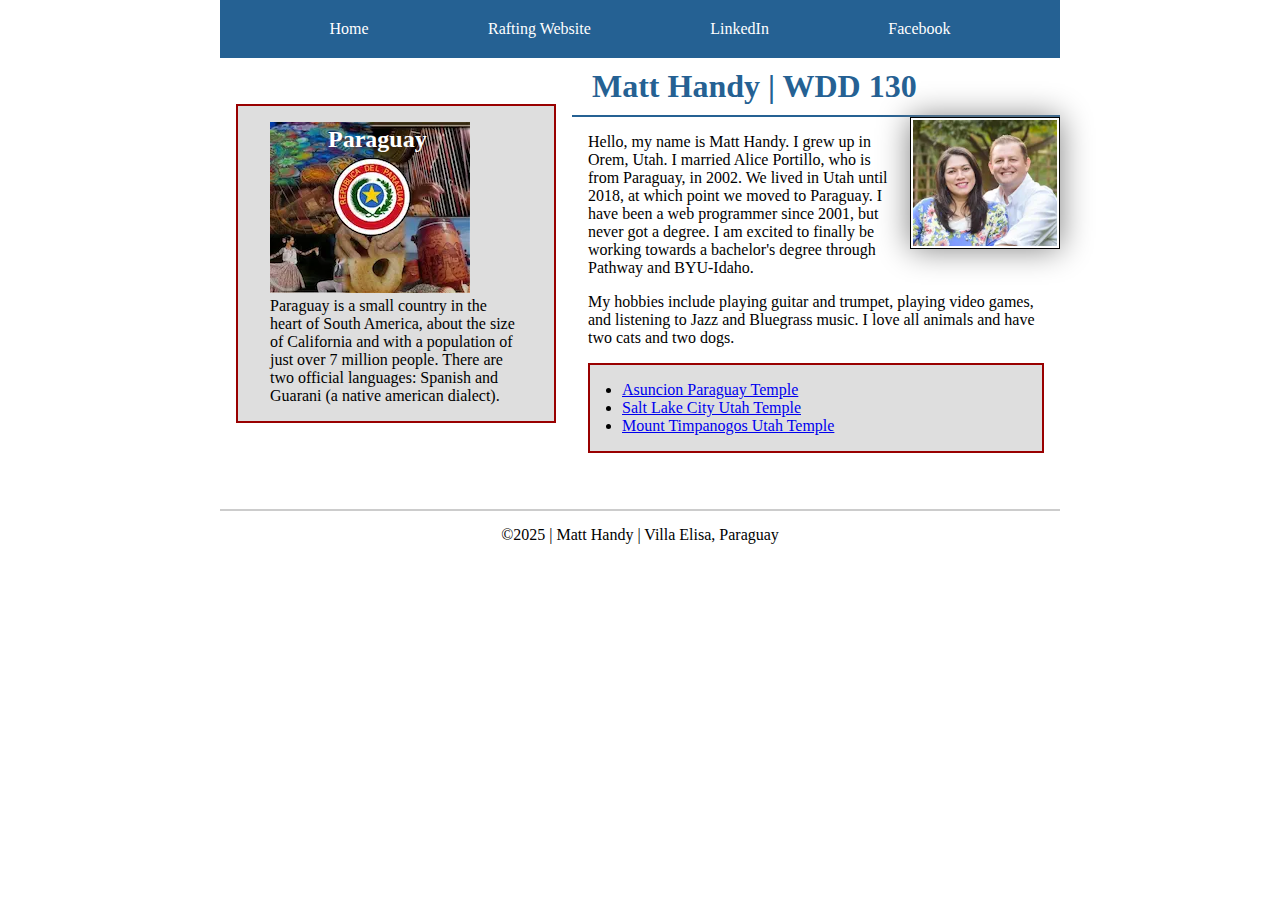
<file: index.html>
<!DOCTYPE html>
<html lang="en-US">

<head>
    <meta charset="utf-8">
    <meta name="viewport" content="width=device-width,initial-scale=1.0">
    <title>Matt Handy | WDD 130</title>
    <meta name="description" content="This is Matt Handy's homepage for the WDD130 - Web Fundamentals course.">
    <meta name="author" content="Matt Handy">
    <link rel="stylesheet" href="styles/styles.css">
</head>

<body>
    <header>
        <nav>
            <a href="#">Home</a>
            <a href="wwr/">Rafting Website</a>
            <a href="https://www.linkedin.com/in/handymatt/">LinkedIn</a>
            <a href="https://www.facebook.com/matt.handy.90">Facebook</a>
        </nav>
    </header>
    <div class="grid">
        <main>
            <h1>Matt Handy | WDD 130</h1>
            <img src="images/profile.webp" alt="Matt and Alice Handy" width="200">
            <p class="margins">Hello, my name is Matt Handy. I grew up in Orem, Utah. I married Alice Portillo,
                who is from Paraguay, in
                2002. We lived in Utah until 2018, at which point we moved to Paraguay. I have been a web programmer
                since
                2001, but never got a degree. I am excited to finally be working towards a bachelor's degree through
                Pathway and BYU-Idaho.</p>
            <p class="margins">My hobbies include playing guitar and trumpet, playing video games, and listening
                to Jazz and Bluegrass
                music. I love all animals and have two cats and two dogs.</p>
            <ul class="box">
                <li><a href="https://newsroom.churchofjesuschrist.org/article/asuncion-paraguay-temple-"
                        target="_blank">Asuncion Paraguay
                        Temple</a></li>
                <li><a href="https://newsroom.churchofjesuschrist.org/article/salt-lake-temple" target="_blank">Salt
                        Lake
                        City Utah
                        Temple</a></li>
                <li><a href="https://newsroom.churchofjesuschrist.org/article/mount-timpanogos-utah-temple"
                        target="_blank">Mount Timpanogos
                        Utah Temple</a></li>
            </ul>
        </main>
        <aside class="box">
            <h2>Paraguay</h2>
            <img src="images/paraguay.webp" alt="Paraguay Collage">
            <p>Paraguay is a small country in the heart of South America, about the size of California and with a
                population
                of just over 7 million people. There are two official languages: Spanish and Guarani (a native american
                dialect).</p>
        </aside>
    </div>
    <footer>
        <p>&copy;2025 | Matt Handy | Villa Elisa, Paraguay</p>
    </footer>
</body>
<!-- Last Modified March 14th, 2025 -->

</html>
</file>
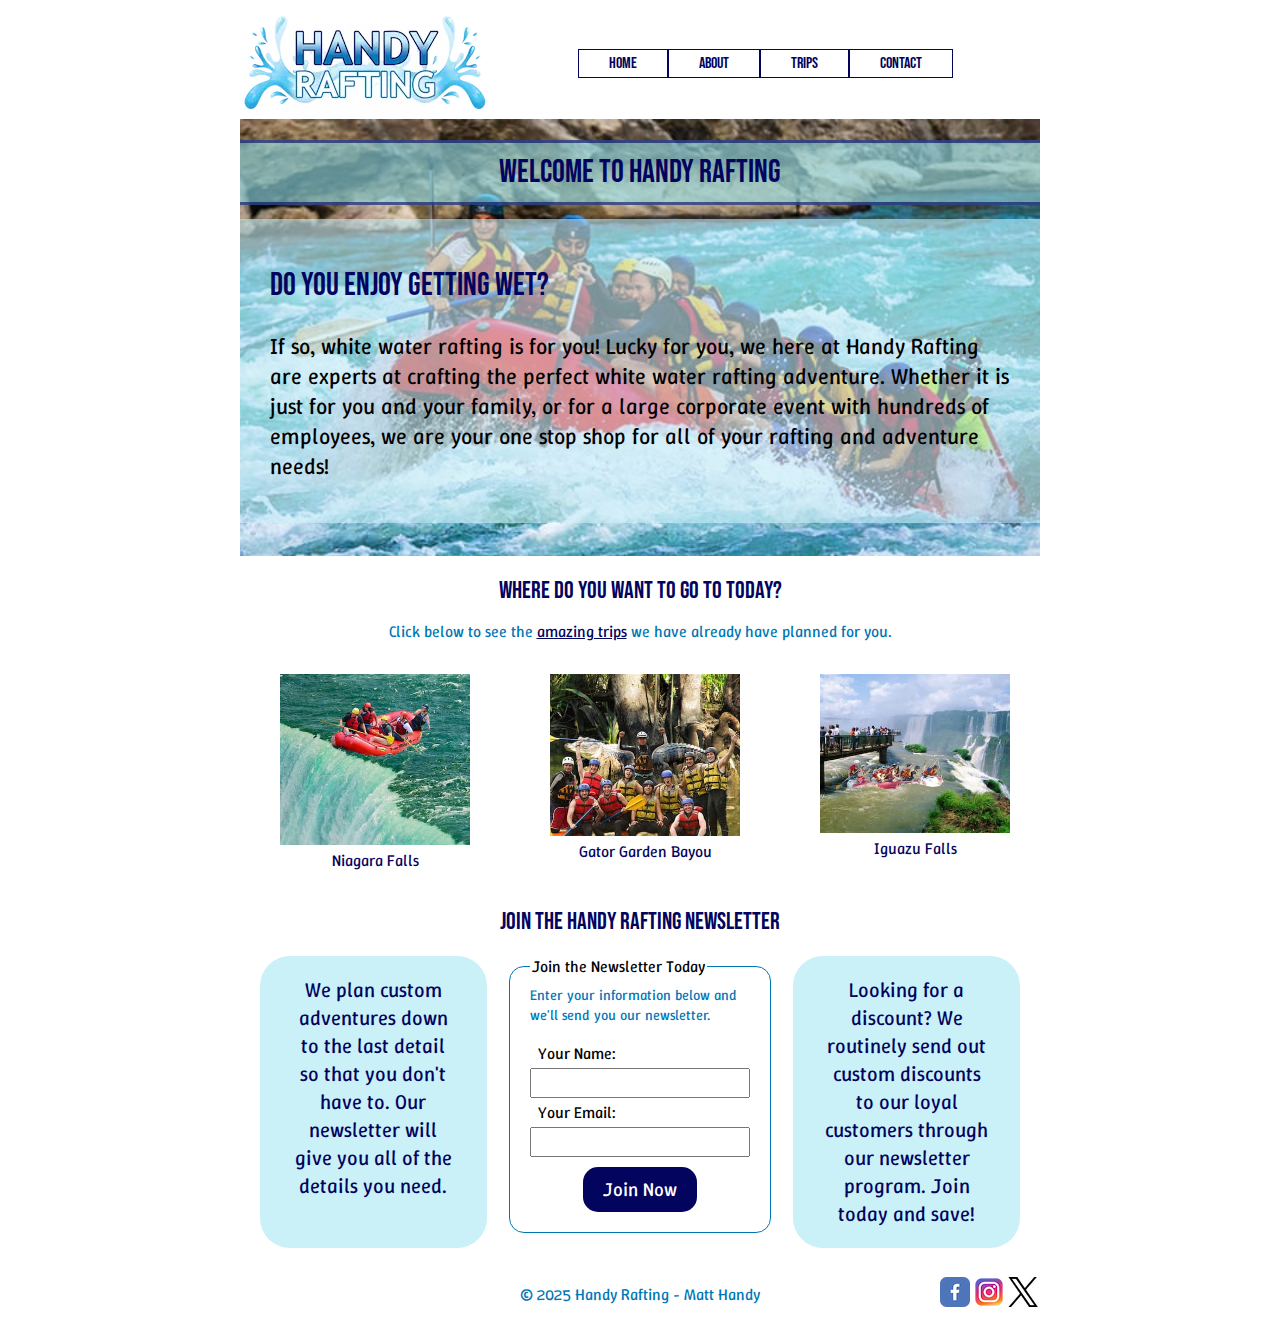
<file: wwr/index.html>
<!DOCTYPE html>
<html lang="en">

<head>
    <meta charset="UTF-8">
    <meta name="viewport" content="width=device-width, initial-scale=1.0">
    <title>Welcome to Handy Rafting</title>
    <meta name="description" content="Welcome to the Handy Rafting Website!">
    <meta name="author" content="Matt Handy">
    <link rel="preconnect" href="https://fonts.googleapis.com">
    <link rel="preconnect" href="https://fonts.gstatic.com" crossorigin>
    <link
        href="https://fonts.googleapis.com/css2?family=Bebas+Neue&family=Winky+Sans:ital,wght@0,300..900;1,300..900&display=swap"
        rel="stylesheet">
    <link rel="stylesheet" href="styles/rafting.css">
</head>

<body>
    <header>
        <img src="images/logo.webp" alt="Handy Rafting Logo">
        <nav>
            <a href="index.html">Home</a>
            <a href="about.html">About</a>
            <a href="trips.html">Trips</a>
            <a href="contact.html">Contact</a>
        </nav>
    </header>
    <main>
        <div class="hero home">
            <img src="images/hero-background-home.jpg" alt="WWR at it's greatest!">
            <h1>Welcome to Handy Rafting</h1>
            <article>
                <h2>Do you enjoy getting wet?</h2>
                <p>If so, white water rafting is for you! Lucky for you, we here at Handy Rafting are experts at
                    crafting the perfect white water rafting adventure. Whether it is just for you and your family, or
                    for a large corporate event with hundreds of employees, we are your one stop shop for all of your
                    rafting and adventure needs!</p>
            </article>
        </div>
        <section class="trip_summary">
            <h2>Where do you want to go to today?</h2>
            <p class="center">Click below to see the <a href="trips.html" class="primary">amazing trips</a> we have
                already have planned
                for you.</p>
            <div class="trip_summary_content">
                <a href="trips.html#niagara">
                    <figure>
                        <img src="images/trip_niagrafalls.jpg" alt="Niagara Falls">
                        <figcaption>Niagara Falls</figcaption>
                    </figure>
                </a>
                <a href="trips.html#bayou">
                    <figure>
                        <img src="images/trip_bayou.jpg" alt="Gator Garden Bayou">
                        <figcaption>Gator Garden Bayou</figcaption>
                    </figure>
                </a>
                <a href="trips.html#iguazu">
                    <figure>
                        <img src="images/trip_iguazu.jpg" alt="Iguazu Falls">
                        <figcaption>Iguazu Falls</figcaption>
                    </figure>
                </a>
            </div>
        </section>
        <section class="newsletter">
            <h2>Join The Handy Rafting Newsletter</h2>
            <div class="newsletter_content">
                <p>We plan custom adventures down to the last detail so that you don't have to. Our newsletter will give
                    you all of the details you need.</p>
                <form>
                    <fieldset>
                        <legend>Join the Newsletter Today</legend>
                        <p>Enter your information below and we'll send you our newsletter.</p>
                        <label for="name">Your Name:</label>
                        <input type="text" id="name" name="name">
                        <label for="email">Your Email:</label>
                        <input type="email" id="email" name="email">
                        <button type="submit">Join Now</button>
                    </fieldset>
                </form>
                <p>Looking for a discount? We routinely send out custom discounts to our loyal customers through our
                    newsletter program. Join today and save!</p>
            </div>
        </section>
    </main>
    <footer>
        <p>&copy; 2025 Handy Rafting - Matt Handy</p>
        <nav class="sociallinks">
            <a href="https://www.facebook.com/"><img src="images/facebook-icon.png" alt="Find us on Facebook!"></a>
            <a href="https://www.instagram.com/"><img src="images/instagram-icon.png" alt="Find us on Instagram!"></a>
            <a href="https://x.com/"><img src="images/twitter-icon.png" alt="Find us on X!"></a>
        </nav>
    </footer>
</body>

</html>
</file>
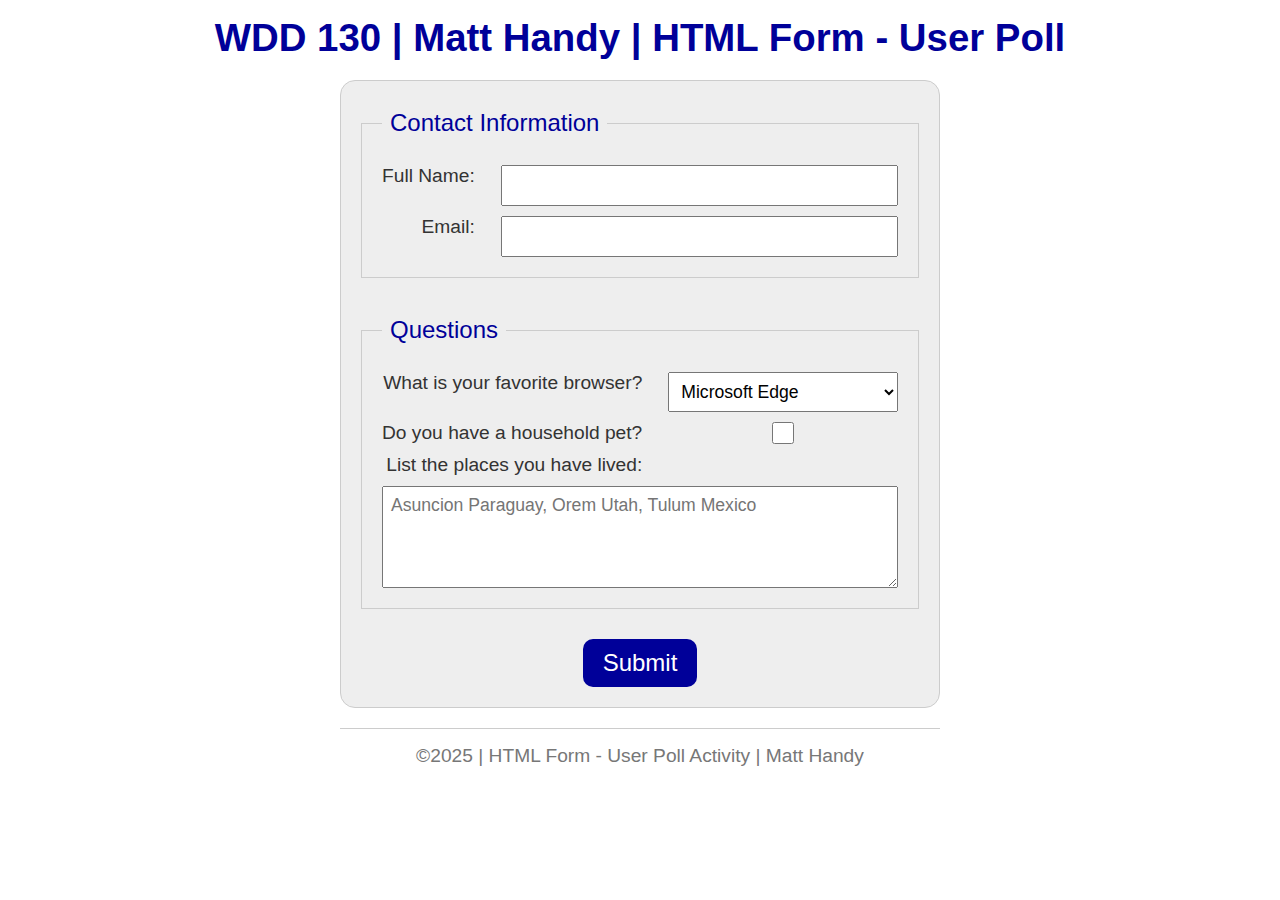
<file: week05/poll-form.html>
<!DOCTYPE html>
<html lang="en">

<head>
    <meta charset="UTF-8">
    <meta name="viewport" content="width=device-width, initial-scale=1.0">
    <title>WDD 130 | Week 05 | HTML Form - User Poll</title>
    <link rel="stylesheet" href="styles/poll-form.css">
</head>

<body>
    <header>
        <h1>WDD 130 | Matt Handy | HTML Form - User Poll</h1>
    </header>
    <main>
        <form>
            <fieldset>
                <legend>Contact Information</legend>
                <label for="fullname">Full Name:</label>
                <input type="text" id="fullname" name="fullname">
                <label for="useremail">Email:</label>
                <input type="email" id="useremail" name="useremail">
            </fieldset>
            <fieldset>
                <legend>Questions</legend>
                <label for="browser">What is your favorite browser?</label>
                <select id="browser" name="browser">
                    <option value="edge">Microsoft Edge</option>
                    <option value="chrome">Google Chrome</option>
                    <option value="firefox">Firefox</option>
                </select>
                <label for="pet">Do you have a household pet?</label>
                <input type="checkbox" id="pet" name="pet">
                <label for="feedback">List the places you have lived:</label>
                <textarea id="feedback" name="feedback" rows="4"
                    placeholder="Asuncion Paraguay, Orem Utah, Tulum Mexico"></textarea>
            </fieldset>
            <button type="submit">Submit</button>
        </form>
    </main>
    <footer>
        <p>&copy;2025 | HTML Form - User Poll Activity | Matt Handy</p>
    </footer>
</body>

</html>
</file>
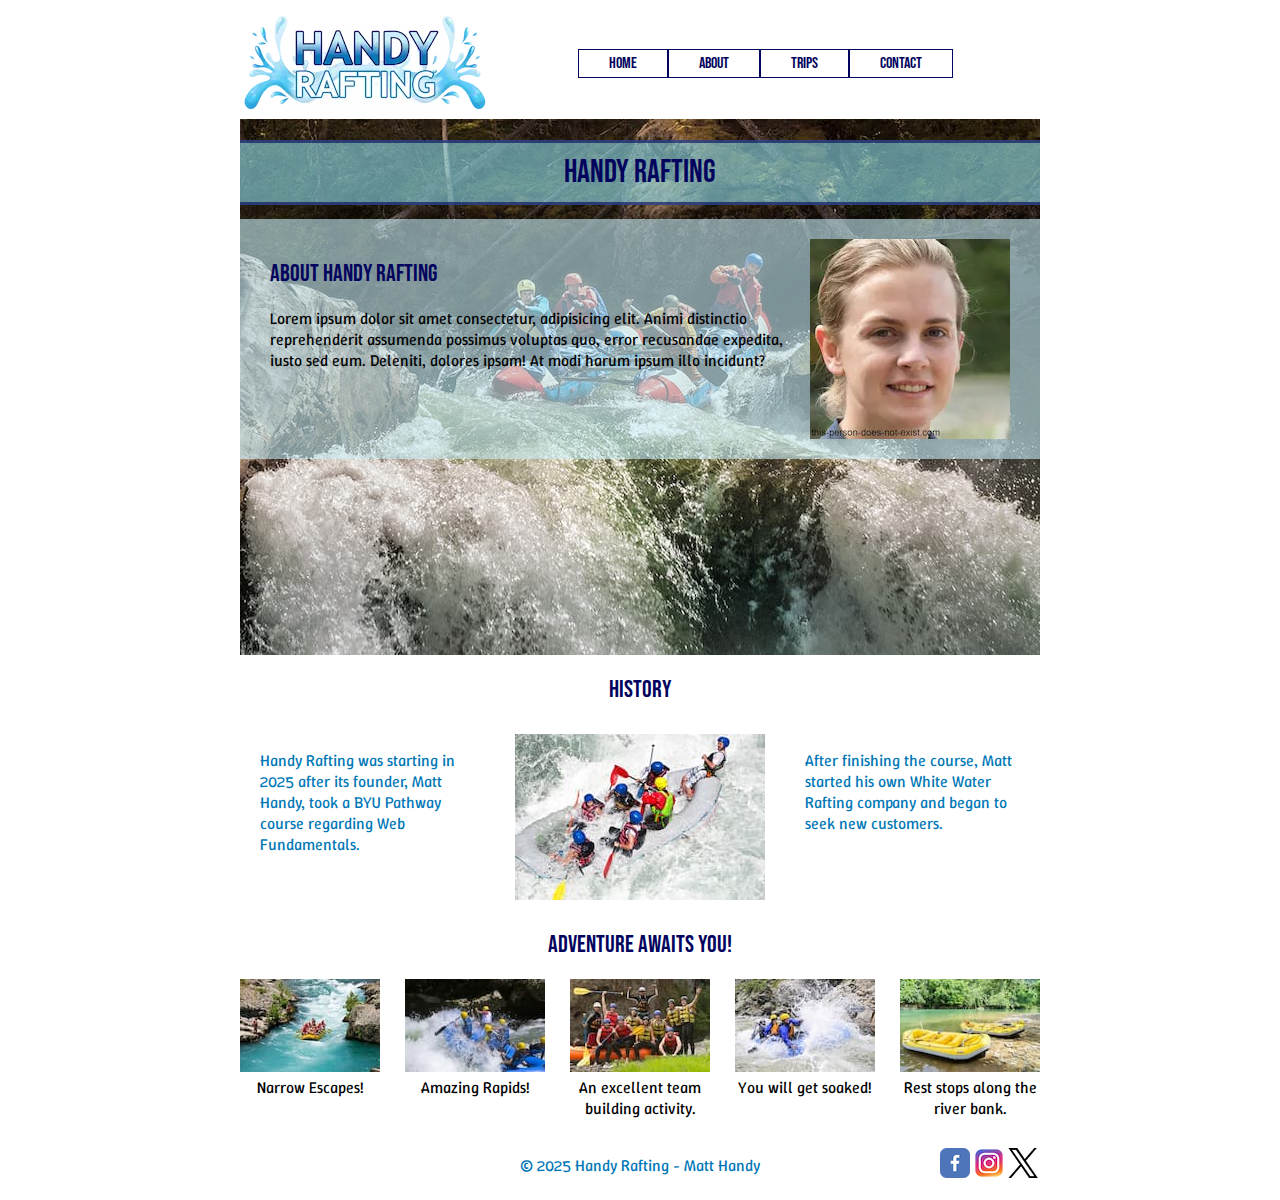
<file: wwr/about.html>
<!DOCTYPE html>
<html lang="en">

<head>
    <meta charset="UTF-8">
    <meta name="viewport" content="width=device-width, initial-scale=1.0">
    <title>About Us - Handy Rafting</title>
    <meta name="description" content="Everything you could possibly want to know about the Handy Rafting company.">
    <meta name="author" content="Matt Handy">
    <link rel="preconnect" href="https://fonts.googleapis.com">
    <link rel="preconnect" href="https://fonts.gstatic.com" crossorigin>
    <link
        href="https://fonts.googleapis.com/css2?family=Bebas+Neue&family=Winky+Sans:ital,wght@0,300..900;1,300..900&display=swap"
        rel="stylesheet">
    <link rel="stylesheet" href="styles/rafting.css">
</head>

<body>
    <header>
        <img src="images/logo.webp" alt="Handy Rafting Logo">
        <nav>
            <a href="index.html">Home</a>
            <a href="about.html">About</a>
            <a href="trips.html">Trips</a>
            <a href="contact.html">Contact</a>
        </nav>
    </header>
    <main>
        <div class="hero">
            <img src="images/hero-background.jpg" alt="An amazing rafting picture used as a background.">
            <h1>Handy Rafting</h1>
            <article>
                <img src="images/employee1.webp" alt="A Random Completely Not-Fake Handy Rafting Employee">
                <h2>About Handy Rafting</h2>
                <p>Lorem ipsum dolor sit amet consectetur, adipisicing elit. Animi distinctio reprehenderit assumenda
                    possimus voluptas quo, error recusandae expedita, iusto sed eum. Deleniti, dolores ipsam! At modi
                    harum ipsum illo incidunt?</p>
            </article>
        </div>
        <section class="history">
            <h2>History</h2>
            <div class="history_content">
                <p>Handy Rafting was starting in 2025 after its founder, Matt Handy, took a BYU Pathway course regarding Web Fundamentals.
                </p>
                <img src="images/history.jpg" alt="History of Handy Golf">
                <p>After finishing the course, Matt started his own White Water Rafting company and began to seek new customers.</p>
            </div>
        </section>
        <section class="adventure">
            <h2>Adventure Awaits You!</h2>
            <div class="adventure_content">
                <figure>
                    <img src="images/rafting1.jpg" alt="Narrow Escapes!">
                    <figcaption>Narrow Escapes!</figcaption>
                </figure>
                <figure>
                    <img src="images/rafting2.jpg" alt="Amazing Rapids!">
                    <figcaption>Amazing Rapids!</figcaption>
                </figure>
                <figure>
                    <img src="images/rafting3.jpg" alt="An excellent team building activity.">
                    <figcaption>An excellent team building activity.</figcaption>
                </figure>
                <figure>
                    <img src="images/rafting4.jpg" alt="You will get soaked!">
                    <figcaption>You will get soaked!</figcaption>
                </figure>
                <figure>
                    <img src="images/rafting5.jpg" alt="Rest stops along the river bank.">
                    <figcaption>Rest stops along the river bank.</figcaption>
                </figure>
            </div>
        </section>
    </main>
    <footer>
        <p>&copy; 2025 Handy Rafting - Matt Handy</p>
        <nav class="sociallinks">
            <a href="https://www.facebook.com/"><img src="images/facebook-icon.png" alt="Find us on Facebook!"></a>
            <a href="https://www.instagram.com/"><img src="images/instagram-icon.png" alt="Find us on Instagram!"></a>
            <a href="https://x.com/"><img src="images/twitter-icon.png" alt="Find us on X!"></a>
        </nav>
    </footer>
</body>

</html>
</file>
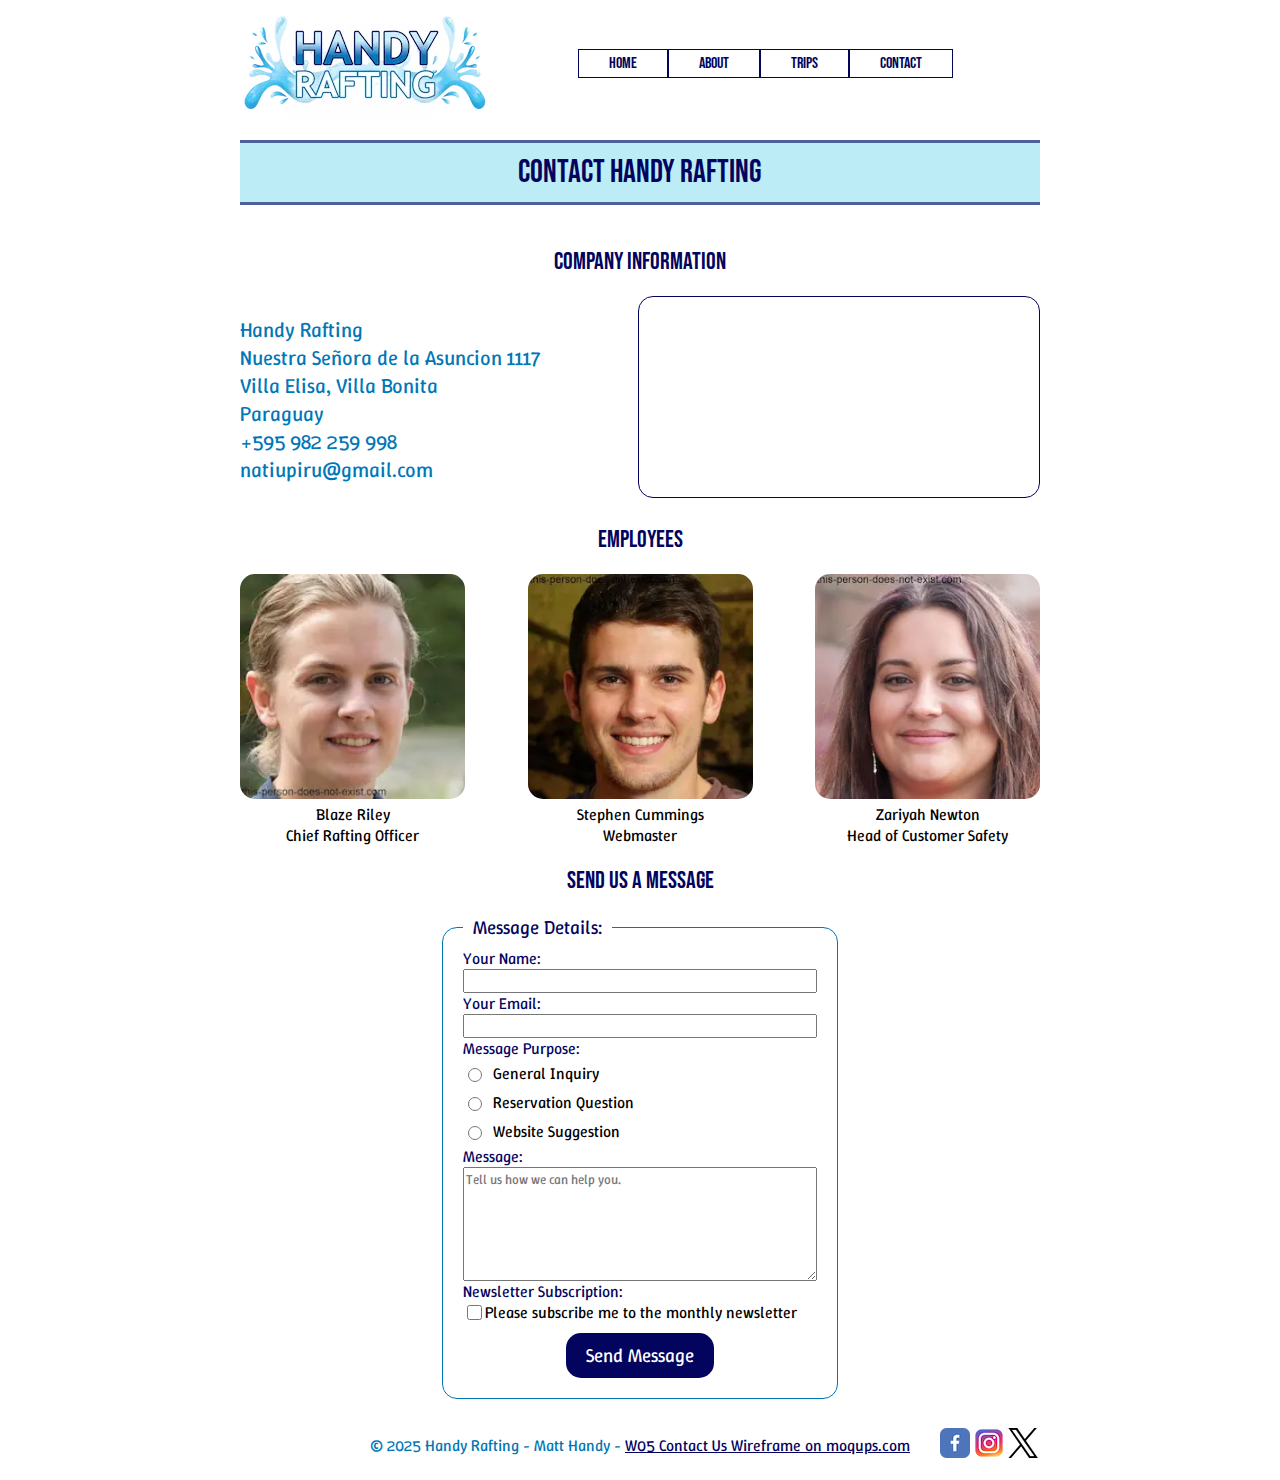
<file: wwr/contact.html>
<!DOCTYPE html>
<html lang="en">

<head>
    <meta charset="UTF-8">
    <meta name="viewport" content="width=device-width, initial-scale=1.0">
    <title>Contact Us - Handy Rafting</title>
    <meta name="description" content="Contact Information for the Handy Rafting Company.">
    <meta name="author" content="Matt Handy">
    <link rel="preconnect" href="https://fonts.googleapis.com">
    <link rel="preconnect" href="https://fonts.gstatic.com" crossorigin>
    <link
        href="https://fonts.googleapis.com/css2?family=Bebas+Neue&family=Winky+Sans:ital,wght@0,300..900;1,300..900&display=swap"
        rel="stylesheet">
    <link rel="stylesheet" href="styles/rafting.css">
</head>

<body>
    <header>
        <img src="images/logo.webp" alt="Handy Rafting Logo">
        <nav>
            <a href="index.html">Home</a>
            <a href="about.html">About</a>
            <a href="trips.html">Trips</a>
            <a href="contact.html">Contact</a>
        </nav>
    </header>
    <main>
        <h1>Contact Handy Rafting</h1>
        <section class="company">
            <h2>Company Information</h2>
            <div>
                <p>
                    <strong>Handy Rafting</strong><br>
                    Nuestra Señora de la Asuncion 1117<br>
                    Villa Elisa, Villa Bonita<br>
                    Paraguay<br>
                    +595 982 259 998<br>
                    natiupiru@gmail.com
                </p>
                <iframe
                    src="https://www.google.com/maps/embed?pb=!1m14!1m12!1m3!1d2549.012810918821!2d-57.59773927512201!3d-25.376393900393808!2m3!1f0!2f0!3f0!3m2!1i1024!2i768!4f13.1!5e0!3m2!1ses-419!2spy!4v1742591309211!5m2!1ses-419!2spy"
                    allowfullscreen="" loading="lazy" referrerpolicy="no-referrer-when-downgrade"></iframe>
            </div>
        </section>
        <section class="employees">
            <h2>Employees</h2>
            <div>
                <figure>
                    <img src="images/employee1.webp" alt="Blaze Riley - Chief Rafting Officer">
                    <figcaption>Blaze Riley<br>Chief Rafting Officer</figcaption>
                </figure>
                <figure>
                    <img src="images/employee2.webp" alt="Stephen Cummings - Webmaster">
                    <figcaption>Stephen Cummings<br>Webmaster</figcaption>
                </figure>
                <figure>
                    <img src="images/employee3.webp" alt="Zariyah Newton - Head of Customer Safety">
                    <figcaption>Zariyah Newton<br>Head of Customer Safety</figcaption>
                </figure>
            </div>
        </section>
        <section class="contact_form">
            <h2>Send Us a Message</h2>
            <form>
                <fieldset>
                    <legend>Message Details:</legend>
                    <label for="name">Your Name:</label>
                    <input type="text" id="name" name="name">
                    <label for="email">Your Email:</label>
                    <input type="email" id="email" name="email">
                    <label>Message Purpose:</label>
                    <div>
                        <input type="radio" id="purpose1" name="purpose" value="General Inquiry">
                        <label for="purpose1">General Inquiry</label>
                        <input type="radio" id="purpose2" name="purpose" value="Reservation Question">
                        <label for="purpose2">Reservation Question</label>
                        <input type="radio" id="purpose3" name="purpose" value="Website Suggestion">
                        <label for="purpose3">Website Suggestion</label>
                    </div>
                    <label for="message">Message:</label>
                    <textarea id="message" name="message" rows="6"
                        placeholder="Tell us how we can help you."></textarea>
                    <label for="subscribeme">Newsletter Subscription:</label>
                    <div>
                        <input type="checkbox" id="subscribeme" name="subscribeme" value="1">
                        <span>Please subscribe me to the monthly newsletter</span>
                    </div>
                    <button type="submit">Send Message</button>
                </fieldset>
            </form>
        </section>
    </main>
    <footer>
        <p>&copy; 2025 Handy Rafting - Matt Handy - <a
                href="https://app.moqups.com/E5mhvnLiEF6uH6Mnnn3PLrhYpyyJihnQ/view/page/ad64222d5">W05 Contact Us
                Wireframe on moqups.com</a></p>
        <nav class="sociallinks">
            <a href="https://www.facebook.com/"><img src="images/facebook-icon.png" alt="Find us on Facebook!"></a>
            <a href="https://www.instagram.com/"><img src="images/instagram-icon.png" alt="Find us on Instagram!"></a>
            <a href="https://x.com/"><img src="images/twitter-icon.png" alt="Find us on X!"></a>
        </nav>
    </footer>
</body>

</html>
</file>
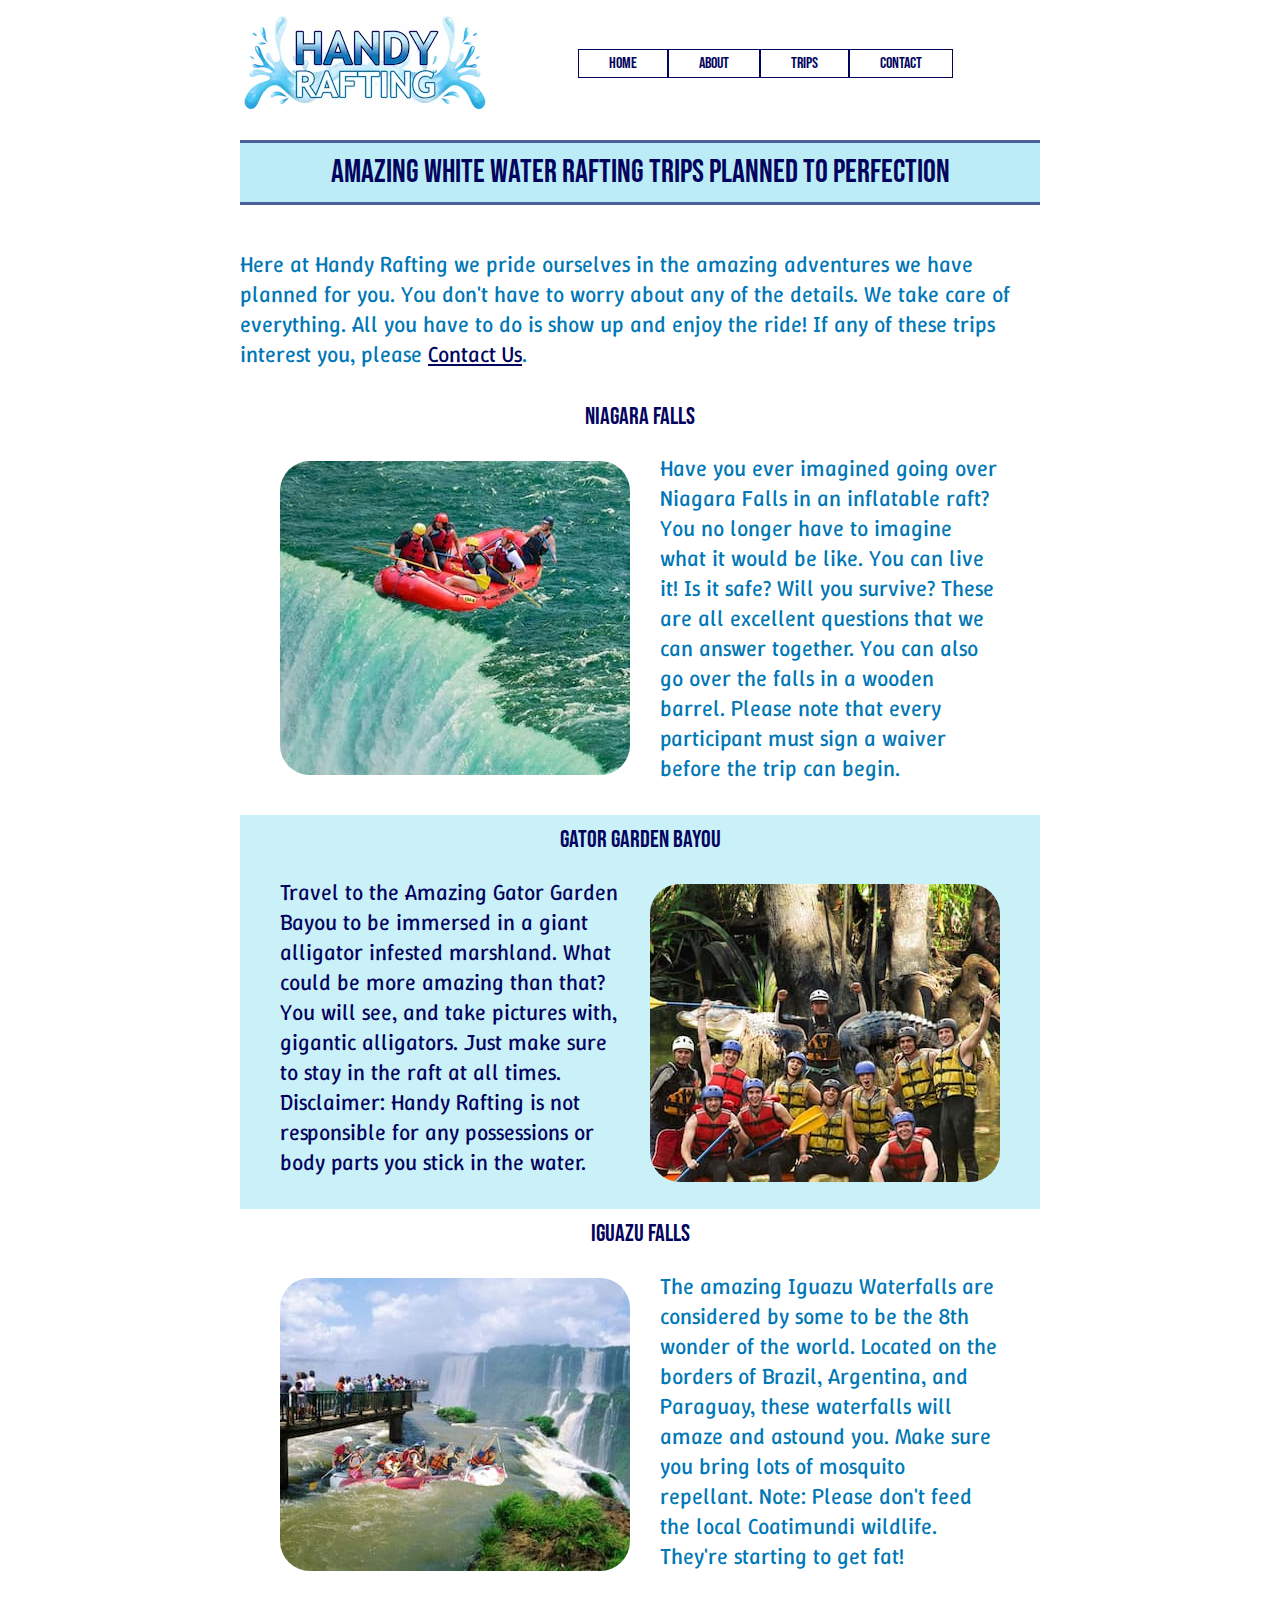
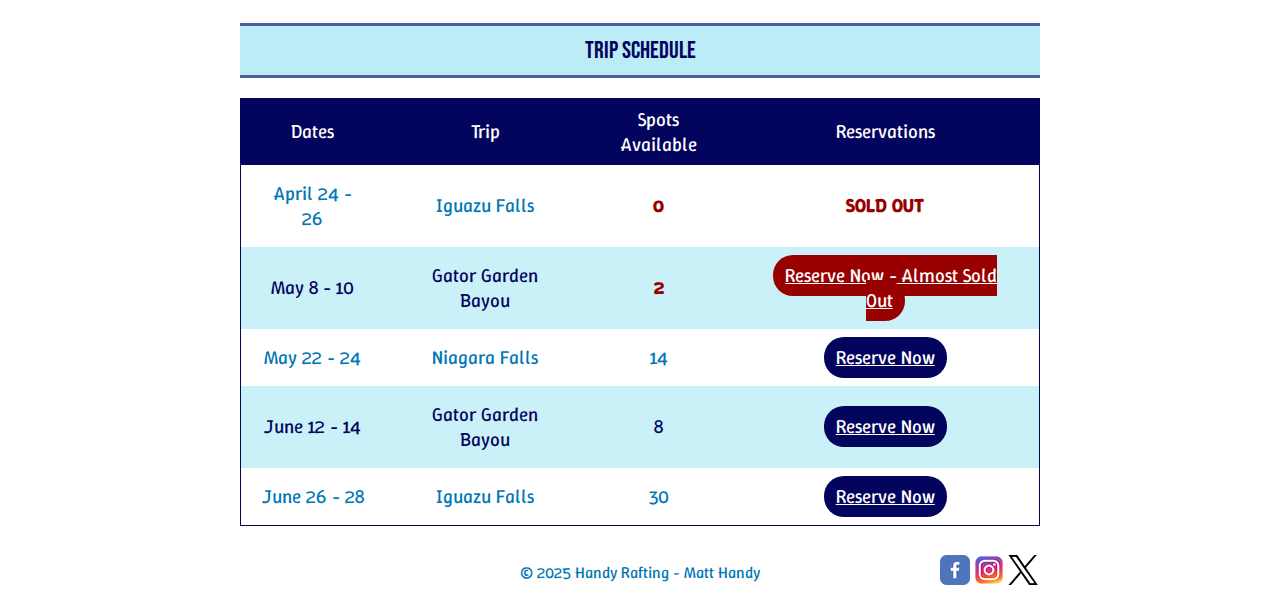
<file: wwr/trips.html>
<!DOCTYPE html>
<html lang="en">

<head>
    <meta charset="UTF-8">
    <meta name="viewport" content="width=device-width, initial-scale=1.0">
    <title>Trips - Handy Rafting</title>
    <meta name="description"
        content="Amazing White Water Rafting Trips Planned to Perfection by the Handy Rafting team!">
    <meta name="author" content="Matt Handy">
    <link rel="preconnect" href="https://fonts.googleapis.com">
    <link rel="preconnect" href="https://fonts.gstatic.com" crossorigin>
    <link
        href="https://fonts.googleapis.com/css2?family=Bebas+Neue&family=Winky+Sans:ital,wght@0,300..900;1,300..900&display=swap"
        rel="stylesheet">
    <link rel="stylesheet" href="styles/rafting.css">
</head>

<body>
    <header>
        <img src="images/logo.webp" alt="Handy Rafting Logo">
        <nav>
            <a href="index.html">Home</a>
            <a href="about.html">About</a>
            <a href="trips.html">Trips</a>
            <a href="contact.html">Contact</a>
        </nav>
    </header>
    <main>
        <section class="trips">
            <h1>Amazing White Water Rafting Trips Planned to Perfection</h1>
            <p>Here at Handy Rafting we pride ourselves in the amazing adventures we have planned for you. You don't
                have to worry about any of the details. We take care of everything. All you have to do is show up and
                enjoy the ride! If any of these trips interest you, please <a href="contact.html"
                    class="primary">Contact Us</a>.</p>
            <div class="trip_details" id="niagara">
                <h2>Niagara Falls</h2>
                <img src="images/trip_niagrafalls.jpg" alt="Niagara Falls" class="left">
                <p>Have you ever imagined going over Niagara Falls in an inflatable raft? You no longer have to imagine
                    what it would be like. You can live it! Is it safe? Will you survive? These are all excellent
                    questions that we can answer together. You can also go over the falls in a wooden barrel. Please
                    note that every participant must sign a waiver before the trip can begin.</p>
            </div>
            <div class="trip_details" id="bayou">
                <h2>Gator Garden Bayou</h2>
                <p>Travel to the Amazing Gator Garden Bayou to be immersed in a giant alligator infested marshland. What
                    could be more amazing than that? You will see, and take pictures with, gigantic alligators. Just
                    make sure to stay in the raft at all times. Disclaimer: Handy Rafting is not responsible for any
                    possessions or body parts you stick in the water.</p>
                <img src="images/trip_bayou.jpg" alt="Bayou" class="right">
            </div>
            <div class="trip_details" id="iguazu">
                <h2>Iguazu Falls</h2>
                <img src="images/trip_iguazu.jpg" alt="Iguazu Falls" class="left">
                <p>The amazing Iguazu Waterfalls are considered by some to be the 8th wonder of the world. Located on
                    the borders of Brazil, Argentina, and Paraguay, these waterfalls will amaze and astound you. Make
                    sure you bring lots of mosquito repellant. Note: Please don't feed the local Coatimundi wildlife.
                    They're starting to get fat!</p>
            </div>
        </section>
        <section class="trip_schedule">
            <h2 class="section">Trip Schedule</h2>
            <table>
                <thead>
                    <tr>
                        <th>Dates</th>
                        <th>Trip</th>
                        <th>Spots Available</th>
                        <th>Reservations</th>
                    </tr>
                </thead>
                <tbody>
                    <tr>
                        <td>April 24 - 26</td>
                        <td>Iguazu Falls</td>
                        <td><span class="red">0</span></td>
                        <td><span class="red">SOLD OUT</span></td>
                    </tr>
                    <tr>
                        <td>May 8 - 10</td>
                        <td>Gator Garden Bayou</td>
                        <td><span class="red">2</span></td>
                        <td><a href="contact.html" class="red">Reserve Now - Almost Sold Out</a></td>
                    </tr>
                    <tr>
                        <td>May 22 - 24</td>
                        <td>Niagara Falls</td>
                        <td>14</td>
                        <td><a href="contact.html">Reserve Now</a></td>
                    </tr>
                    <tr>
                        <td>June 12 - 14</td>
                        <td>Gator Garden Bayou</td>
                        <td>8</td>
                        <td><a href="contact.html">Reserve Now</a></td>
                    </tr>
                    <tr>
                        <td>June 26 - 28</td>
                        <td>Iguazu Falls</td>
                        <td>30</td>
                        <td><a href="contact.html">Reserve Now</a></td>
                    </tr>
                </tbody>
            </table>
        </section>
    </main>
    <footer>
        <p>&copy; 2025 Handy Rafting - Matt Handy</p>
        <nav class="sociallinks">
            <a href="https://www.facebook.com/"><img src="images/facebook-icon.png" alt="Find us on Facebook!"></a>
            <a href="https://www.instagram.com/"><img src="images/instagram-icon.png" alt="Find us on Instagram!"></a>
            <a href="https://x.com/"><img src="images/twitter-icon.png" alt="Find us on X!"></a>
        </nav>
    </footer>
</body>

</html>
</file>
<file: styles/styles.css>
:root {
    --nav-background-color: #256193;
    --nav-text-color: white;
    --heading-color: #256193;
    --primary-border-color: black;
    --img-shadow-color: gray;
    --footer-border-color: #0003;
    --box-primary-color: #900;
    --box-background-color: #dedede;
    --box-text-color: #000;
}

* {
    margin: 0;
    padding: 0;
    box-sizing: border-box;
}

nav {
    background-color: var(--nav-background-color);
    padding: 10px;
    display: flex;
    justify-content: space-evenly;
    align-items: center;
}

nav a {
    color: var(--nav-text-color);
    display: block;
    padding: 10px 20px;
    text-decoration: none;
}

h1 {
    color: var(--heading-color);
    padding: 10px 20px;
    border-bottom: solid 2px var(--heading-color);
}

header,
.grid,
footer {
    max-width: 840px;
    margin: 0 auto;
}

.grid {
    display: grid;
    align-items: center;
}

main {
    grid-column: 2;
}

aside {
    grid-column: 1;
    grid-row: 1;
    width: 20rem;
    position: relative;
}

main img {
    float: right;
    width: 150px;
    height: auto;
    border: 1px solid var(--primary-border-color);
    padding: 2px;
    box-shadow: 0 0 30px var(--img-shadow-color);
    margin-left: 1em;
}

p {
    padding: 0;
}

aside h2 {
    position: absolute;
    top: 20px;
    left: 90px;
    color: #fff !important;
}

aside img {
    width: 200px;
    height: auto;
}

footer {
    margin-top: 40px;
    border-top: solid 2px var(--footer-border-color);
    padding-top: 15px;
    text-align: center;
}

/* Class Selectors */
.box {
    margin: 1rem;
    border: solid 2px var(--box-primary-color);
    background-color: var(--box-background-color);
    color: var(--box-text-color);
    padding: 1rem 2rem;
}

.box h2 {
    color: var(--box-primary-color)
}

.margins {
    margin: 1em;
}
</file>
<file: wwr/styles/rafting.css>
:root {
    --primary-color: #03045E;
    --secondary-color: #0077B6;
    --accent1-color: #90E0EF;
    --accent2-color: #CAF0F8;

    /* With Transparency */
    --primary-color-transparent: #03045E99;
    --secondary-color-transparent: #0077B699;
    --accent1-color-transparent: #90E0EF99;
    --accent2-color-transparent: #CAF0F899;
}

* {
    font-family: "Winky Sans", sans-serif;
    font-weight: 400;
    font-style: normal;
}

h1,
h2,
h3,
h4,
h5,
h6 {
    color: var(--primary-color);
    font-family: "Bebas Neue", sans-serif;
    font-weight: 400;
    font-style: normal;
}

h1 {
    display: block;
    text-align: center;
    width: 100%;
    background-color: var(--accent1-color-transparent);
    color: var(--primary-color);
    padding: 10px 0px;
    border-top: solid 3px var(--primary-color-transparent);
    border-bottom: solid 3px var(--primary-color-transparent);
}

h2.section {
    display: block;
    text-align: center;
    width: 100%;
    background-color: var(--accent1-color-transparent);
    color: var(--primary-color);
    padding: 10px 0px;
    border-top: solid 3px var(--primary-color-transparent);
    border-bottom: solid 3px var(--primary-color-transparent);
}

header {
    display: grid;

    grid-template-columns: 250px 1fr;
    align-items: center;
}

header img {
    width: 250px;
    height: auto;
}

header nav {
    display: flex;
    justify-content: center;
}

header nav a {
    font-family: "Bebas Neue", sans-serif;
    font-weight: 400;
    font-style: normal;
    color: var(--primary-color);
    text-decoration: none;
    padding: 4px 30px;
    border: solid 1px var(--primary-color);
}

header nav a:hover {
    background-color: var(--accent1-color);
    text-decoration: underline;
}

p {
    color: var(--secondary-color);
}

main article p {
    color: black;
}

.sociallinks a {
    text-decoration: none;
}

.sociallinks img {
    height: 30px;
    width: auto;
}

body {
    max-width: 800px;
    margin-left: auto;
    margin-right: auto;
}

.hero {
    position: relative;
}

.hero h1 {
    position: absolute;
    top: 0px;
}

.hero article {
    position: absolute;
    top: 100px;
    padding: 20px 30px;
    background-color: var(--accent2-color-transparent);
}

.home article h2 {
    font-size: 2em;
}

.home article p {
    font-size: 1.4em;
}

.hero img {
    display: block;
    width: 100%;
    height: auto;
}

.hero article img {
    float: right;
    width: 200px;
}

p.center {
    text-align: center;
}

.trip_summary {
    display: flex;
    flex-direction: column;
}

.trip_summary h2 {
    text-align: center;
    margin-bottom: 0;
}

.trip_summary_content {
    display: grid;
    grid-template-columns: 1fr 1fr 1fr;
}

.trip_summary figure img {
    width: 190px;
    height: auto;
}

.trip_summary figure figcaption {
    text-align: center;
}

.trip_summary a {
    text-decoration: none;
    color: var(--primary-color);
    border-radius: 30px;
}

.trip_summary a:hover {
    background-color: var(--accent2-color);
}

.trips {
    display: flex;
    flex-direction: column;
}

.trips h2 {
    text-align: center;
    margin-bottom: 0;
}

.trips>p {
    font-size: 1.4em;
}

.trip_details {
    display: grid;
    grid-template-columns: 1fr 1fr;
    justify-content: center;
    padding: 10px 40px;
}

.trip_details h2 {
    grid-row: 1/2;
    grid-column: 1/3;
    margin-top: 0;
}

.trip_details:nth-of-type(even) {
    background-color: var(--accent2-color);

}

.trip_details:nth-of-type(even) p {
    color: var(--primary-color);
}

.trip_details p {
    font-size: 1.4em;
}

.trip_details img.left {
    margin-top: 30px;
    margin-right: 30px;
    border-radius: 30px;
    width: 350px;
    height: auto;
}

.trip_details img.right {
    margin-top: 30px;
    margin-left: 30px;
    border-radius: 30px;
    width: 350px;
    height: auto;
}

.trip_schedule table {
    width: 100%;
    border: solid 1px var(--primary-color);
    border-spacing: 0;
}

.trip_schedule th {
    background-color: var(--primary-color);
    color: white;
    padding: 8px 12px;
    font-size: 1.2em;
}

.trip_schedule td {
    padding: 16px 20px;
    font-size: 1.2em;
    text-align: center;
    color: var(--secondary-color);
}

.trip_schedule tr:nth-of-type(even) td {
    background-color: var(--accent2-color);
    color: var(--primary-color);
}

.trip_schedule a {
    background-color: var(--primary-color);
    border: 0;
    border-radius: 20px;
    padding: 8px 12px;
    color: white;
    font-size: 1em;
    cursor: pointer;
}

.trip_schedule a:hover {
    background-color: var(--accent1-color);
    color: var(--primary-color);
}

.trip_schedule a.red {
    background-color: #900;
}

.trip_schedule a.red:hover {
    background-color: rgb(226, 173, 173);
    color: #900;
}

.history {
    display: flex;
    flex-direction: column;
}

.history h2 {
    text-align: center;
}

.history_content {
    display: flex;
    flex-direction: row;
}

.history_content p,
.history_content img {
    padding: 10px 20px;
}

.history_content p {
    flex: 1;
}

.history_content img {
    width: 250px;
    height: auto;
}

.newsletter {
    display: flex;
    flex-direction: column;
}

.newsletter h2 {
    text-align: center;
}

.newsletter_content {
    display: grid;
    grid-template-columns: 1fr 1fr 1fr;
}

.newsletter_content>p {
    margin: 0 20px;
    background-color: var(--accent2-color);
    color: var(--primary-color);
    border-radius: 30px;
    padding: 20px 30px;
    font-size: 1.3em;
    text-align: center;
}

.newsletter_content fieldset {
    display: flex;
    border: solid 1px var(--secondary-color);
    border-radius: 15px;
    flex-direction: column;
    justify-content: space-between;
    padding: 8px 20px 20px 20px;
}

.newsletter_content fieldset p {
    margin-top: 0;
    font-size: 0.9em;
}

.newsletter_content fieldset input,
.newsletter_content fieldset label {
    padding: 4px 8px;
    color: black;
}

.newsletter_content fieldset button {
    background-color: var(--primary-color);
    color: white;
    font-size: 1.2em;
    padding: 10px 20px;
    border: none;
    border-radius: 15px;
    margin: 10px auto 0 auto;
}

.newsletter_content fieldset button:hover {
    background-color: var(--secondary-color);
    cursor: pointer;
}

.adventure {
    display: flex;
    flex-direction: column;
}

.adventure h2 {
    text-align: center;
}

.adventure_content {
    display: flex;
    justify-content: space-between;
}

.adventure_content figure {
    width: 140px;
    margin: 0;
}

.adventure_content figcaption {
    text-align: center;
}

.adventure_content img {
    width: 140px;
    height: auto;
}

.company {
    display: flex;
    flex-direction: column;
}

.company h2 {
    text-align: center;
}

.company div {
    font-size: 1.3em;
    display: flex;
    flex-direction: row;
    justify-content: space-between;
}

.company iframe {
    border: solid 1px var(--primary-color);
    width: 400px;
    height: 200px;
    border-radius: 15px;
}

.employees {
    display: flex;
    flex-direction: column;
}

.employees h2 {
    text-align: center;
}

.employees div {
    display: flex;
    justify-content: space-between;
}

.employees div figure {
    width: 225px;
    margin: 0;
}

.employees div figcaption {
    text-align: center;
}

.employees div img {
    width: 225px;
    height: auto;
    border-radius: 15px;
}

.contact_form {
    display: flex;
    flex-direction: column;
}

.contact_form h2 {
    text-align: center;
}

.contact_form form {
    width: 400px;
    margin: 0 auto;
}

.contact_form fieldset {
    display: flex;
    border: solid 1px var(--secondary-color);
    border-radius: 15px;
    flex-direction: column;
    justify-content: space-between;
    padding: 8px 20px 20px 20px;
}

.contact_form legend {
    color: var(--primary-color);
    font-size: 1.2em;
    padding: 0 10px;
}

.contact_form label {
    color: var(--primary-color);
}

.contact_form fieldset div {
    display: grid;
    grid-template-columns: 22px 1fr;
}

.contact_form fieldset div input,
.contact_form fieldset div label {
    padding: 4px 8px;
    color: black;
}

.contact_form fieldset button {
    background-color: var(--primary-color);
    color: white;
    font-size: 1.2em;
    padding: 10px 20px;
    border: none;
    border-radius: 15px;
    margin: 10px auto 0 auto;
}

.contact_form fieldset button:hover {
    background-color: var(--secondary-color);
    cursor: pointer;
}

footer {
    display: grid;
    grid-template-columns: 100px auto 100px;
    margin-top: 20px;
    align-items: center;
}

footer>p>a {
    color: var(--primary-color);
    text-decoration: underline;
}

footer>p>a:hover {
    color: var(--secondary-color);
}

footer p {
    grid-column: 2/3;
    text-align: center;
}

footer nav {
    grid-column: 3/4;
}

a.primary {
    color: var(--primary-color);
    text-decoration: underline;
}

a.primary:hover {
    background-color: white;
    color: black;
}

span.red {
    color: #900;
    font-weight: bold;
}
</file>
<file: week05/styles/poll-form.css>
* {
    margin: 0;
    padding: 0;
    box-sizing: border-box;
}

body {
    font-family: sans-serif;
    font-size: 1.2em;
    color: #333;
}

h1 {
    color: #009;
    text-align: center;
    margin: 1rem;
}

form {
    background-color: #eee;
    max-width: 600px;
    margin: 20px auto;
    padding: 20px;
    border-radius: 15px;
    border: solid 1px #ccc;
    display: grid;
}

fieldset {
    border: solid 1px #ccc;
    padding: 20px;
    margin-bottom: 30px;
    display: grid;
    grid-gap: 10px;
    grid-template-columns: auto 1fr;
}

label {
    text-align: right;
    padding-right: 1rem;
}

legend {
    color: #009;
    font-size: 1.25em;
    padding: 0.5rem;
}

label,
input,
button,
select,
textarea {
    font-family: Roboto, Arial, sans-serif;
}

input,
select,
textarea {
    padding: 0.5rem;
    font-size: 1.1rem;
}

inpput[type="checkbox"] {
    width: 22px;
    height: 22px;
    vertical-align: bottom;
}

textarea {
    grid-column: 1/3
}

button {
    display: block;
    margin: 0 auto;
    background-color: #009;
    border: none;
    border-radius: 10px;
    padding: 10px 20px;
    color: white;
    font-size: 1.25em;
}

footer {
    max-width: 600px;
    text-align: center;
    border-top: solid 1px #ccc;
    margin: 20px auto;
    padding: 1rem;
    color: #777;
}
</file>
